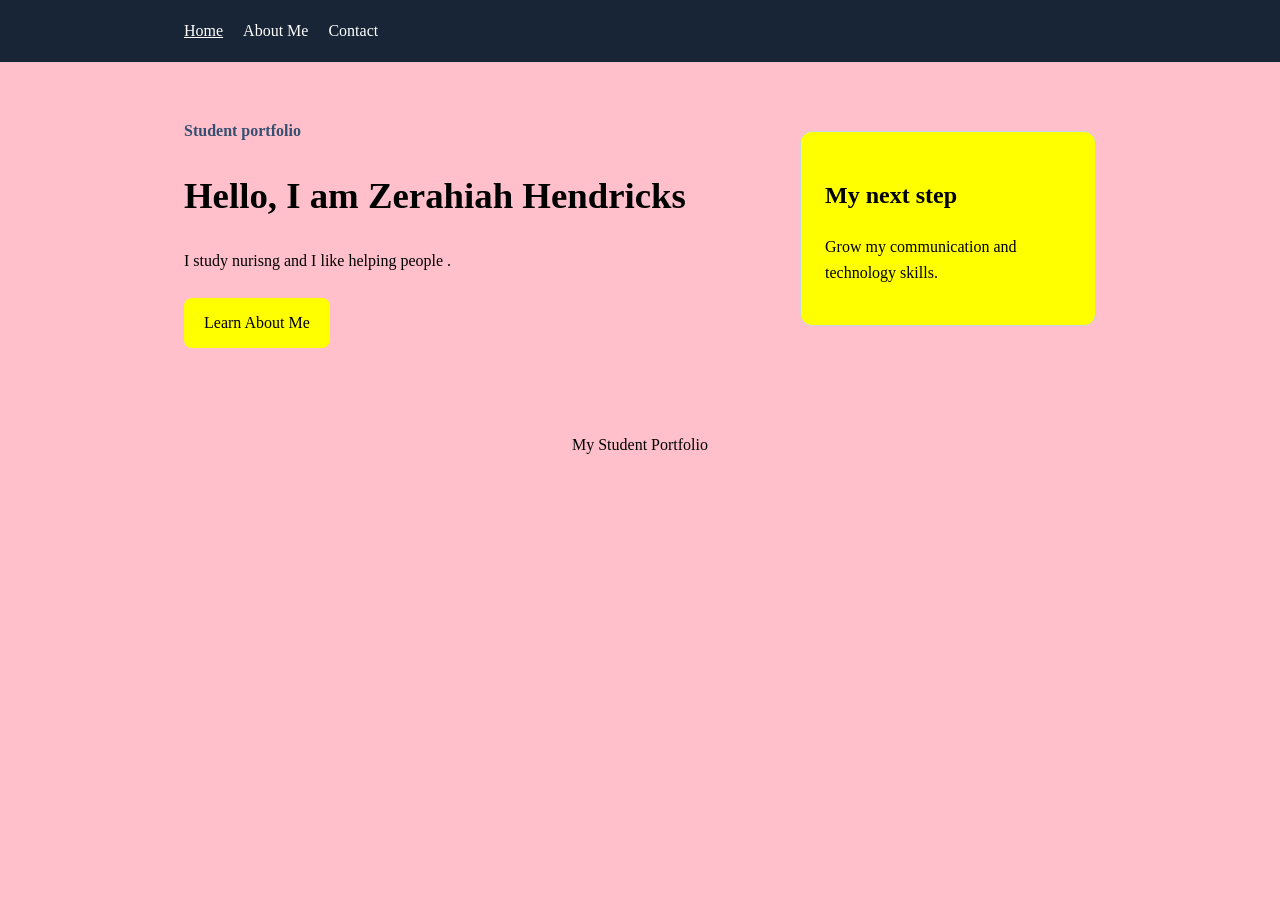
<file: index.html>
<!DOCTYPE html>
<html lang="en">
<head>
  <meta charset="UTF-8">
  <meta name="viewport" content="width=device-width, initial-scale=1">
  <title>My Portfolio | Home</title>
  <link rel="stylesheet" href="css/style.css">
</head>
<body>
  <header>
    <nav aria-label="Main navigation">
      <a href="index.html" aria-current="page">Home</a>
      <a href="about.html">About Me</a>
      <a href="contact.html">Contact</a>
    </nav>
  </header>
  <main>
    <section class="hero">
      <div>
        <p class="eyebrow">Student portfolio</p>
        <h1>Hello, I am Zerahiah Hendricks</h1>
        <p>I study nurisng and I like helping people .</p>
        <a class="button" href="about.html">Learn About Me</a>
      </div>
      <aside class="card">
        <h2>My next step</h2>
        <p>Grow my communication and technology skills.</p>
      </aside>
    </section>
  </main>
  <footer><p>My Student Portfolio</p></footer>
</body>
</html>
</file>
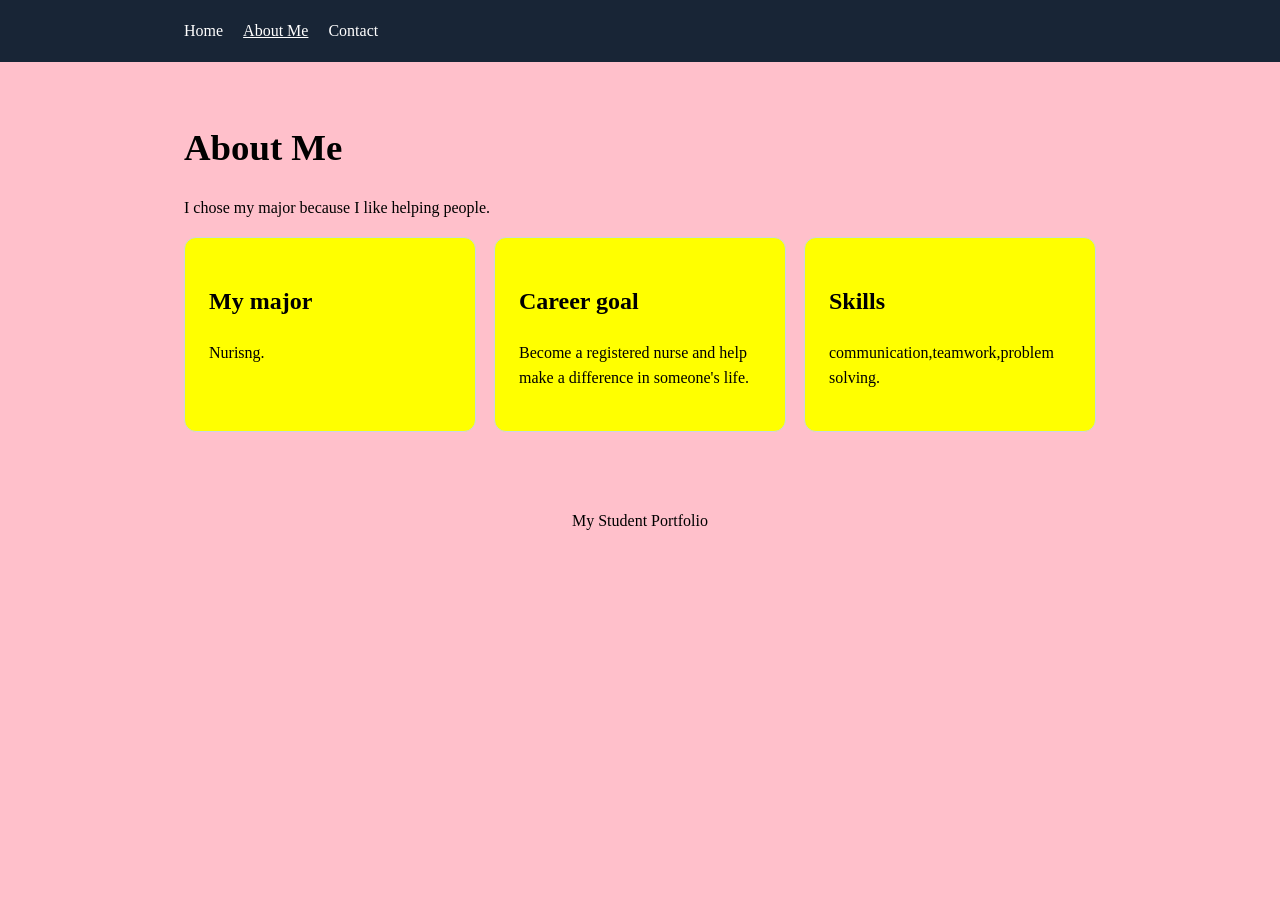
<file: about.html>
<!DOCTYPE html>
<html lang="en">
<head>
  <meta charset="UTF-8">
  <meta name="viewport" content="width=device-width, initial-scale=1">
  <title>My Portfolio | About Me</title>
  <link rel="stylesheet" href="css/style.css">
</head>
<body>
  <header>
    <nav aria-label="Main navigation">
      <a href="index.html">Home</a>
      <a href="about.html" aria-current="page">About Me</a>
      <a href="contact.html">Contact</a>
    </nav>
  </header>
  <main>
    <h1>About Me</h1>
    <p>I chose my major because I like helping people.</p>
    <section class="cards" aria-label="My interests and goals">
      <article class="card"><h2>My major</h2><p>Nurisng.</p></article>
      <article class="card"><h2>Career goal</h2><p>Become a registered nurse and help make a difference in someone's life.</p></article>
      <article class="card"><h2>Skills</h2><p>communication,teamwork,problem solving.</p></article>
    </section>
  </main>
  <footer><p>My Student Portfolio</p></footer>
</body>
</html>
</file>
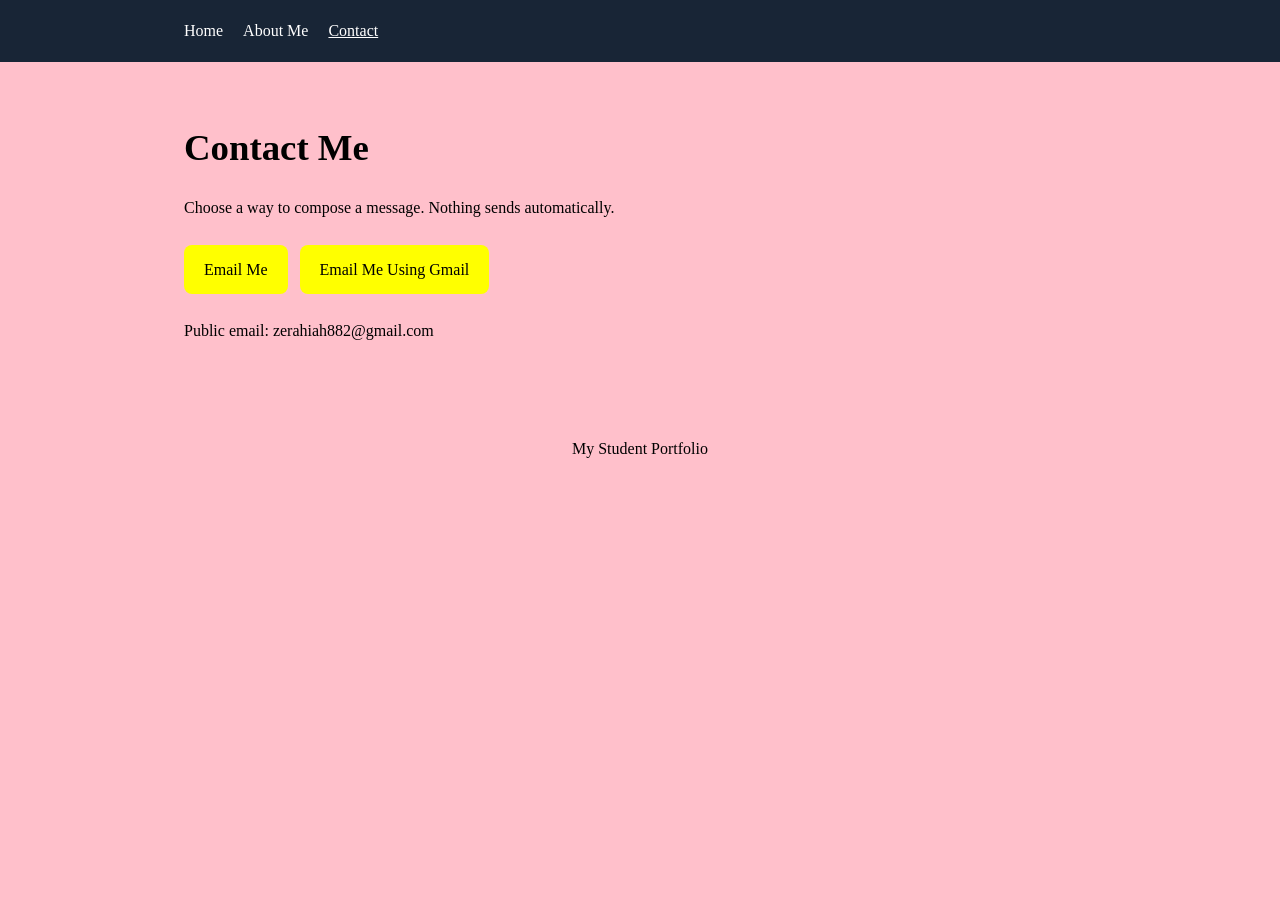
<file: contact.html>
<!DOCTYPE html>
<html lang="en">
<head>
  <meta charset="UTF-8">
  <meta name="viewport" content="width=device-width, initial-scale=1">
  <title>My Portfolio | Contact</title>
  <link rel="stylesheet" href="css/style.css">
</head>
<body>
  <header>
    <nav aria-label="Main navigation">
      <a href="index.html">Home</a>
      <a href="about.html">About Me</a>
      <a href="contact.html" aria-current="page">Contact</a>
    </nav>
  </header>
  <main>
    <h1>Contact Me</h1>
    <p>Choose a way to compose a message. Nothing sends automatically.</p>
    <a class="button" href="mailto:zerahiah882@gmail.com">Email Me</a>
    <a class="button"
       href="https://mail.google.com/mail/?view=cm&to=zerahiah882%40gmail.com"
       target="_blank" rel="noopener noreferrer">Email Me Using Gmail</a>
    <p>Public email: zerahiah882@gmail.com</p>
    <!-- OPTIONAL PHONE FEATURE: only if you have permission to publish a safe number.
    <a class="button" href="sms:+12125550123">Text Me (Phone)</a>
    -->
  </main>
  <footer><p>My Student Portfolio</p></footer>
</body>
</html>
</file>
<file: css/style.css>
* { box-sizing: border-box; }
body { margin: 0; font-family: times new roman, sans-serif; line-height: 1.6;
       color: black; background: pink; }
header { background: #182536; }
nav { max-width: 960px; margin: auto; display: flex;
      flex-wrap: wrap; gap: 20px; padding: 18px 24px; }
nav a { color: white; text-decoration: none; }
nav a[aria-current="page"] { text-decoration: underline; }
main { max-width: 960px; margin: auto; padding: 40px 24px; }
h1 { font-size: 2.3rem; line-height: 1.2; }
.hero { display: grid; grid-template-columns: 2fr 1fr;
        gap: 24px; align-items: center; }
.cards { display: grid; grid-template-columns: repeat(3, 1fr); gap: 18px; }
.card { background: yellow; padding: 24px; border: 1px solid #ccd5e0;
        border-radius: 12px; }
.eyebrow { font-weight: bold; color: #344f70; }
.button { display: inline-block; background: yellow; color: black;
          padding: 12px 20px; margin: 8px 8px 8px 0;
          border-radius: 8px; text-decoration: none; }
a:hover { text-decoration: underline; }
a:focus-visible { outline: 3px solid #d17c00; outline-offset: 4px; }
footer { padding: 20px 24px; text-align: center; }
@media (max-width: 700px) {
  .hero, .cards { grid-template-columns: 1fr; }
  h1 { font-size: 1.8rem; }
}
</file>
